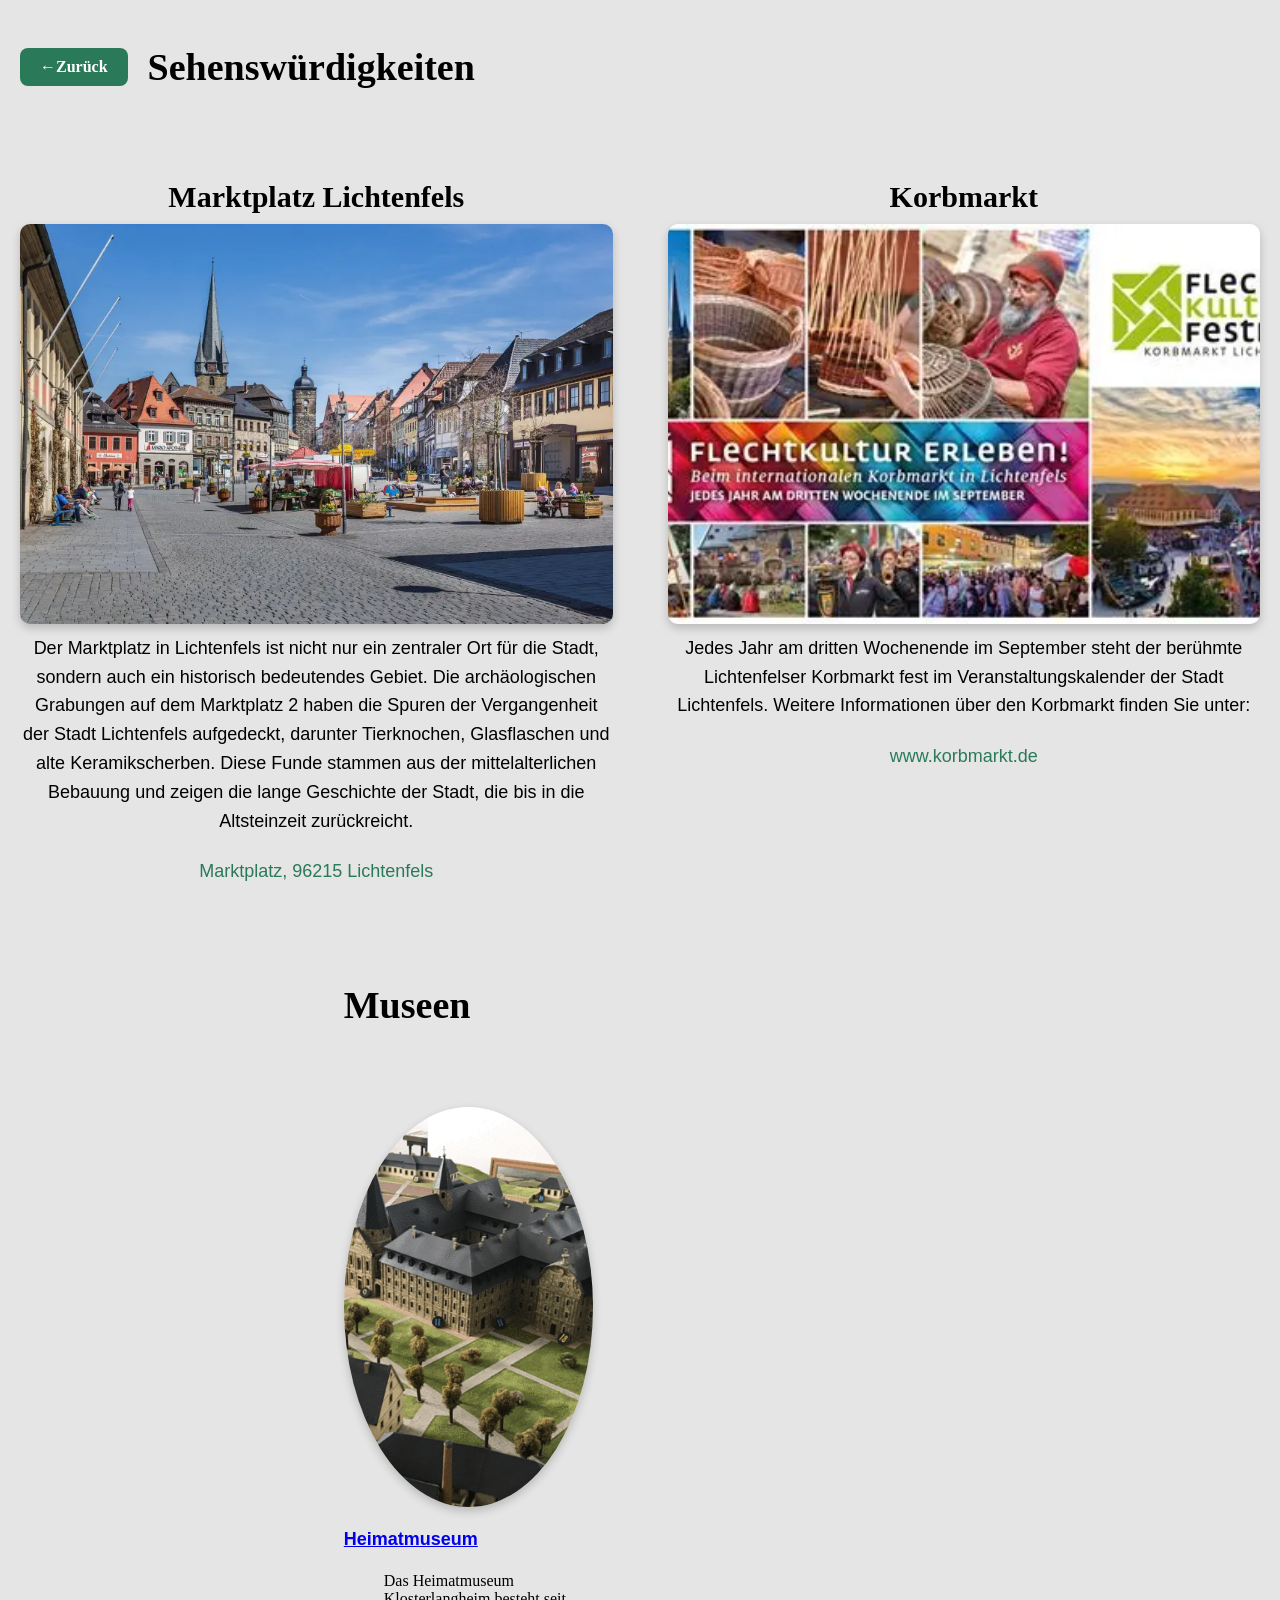
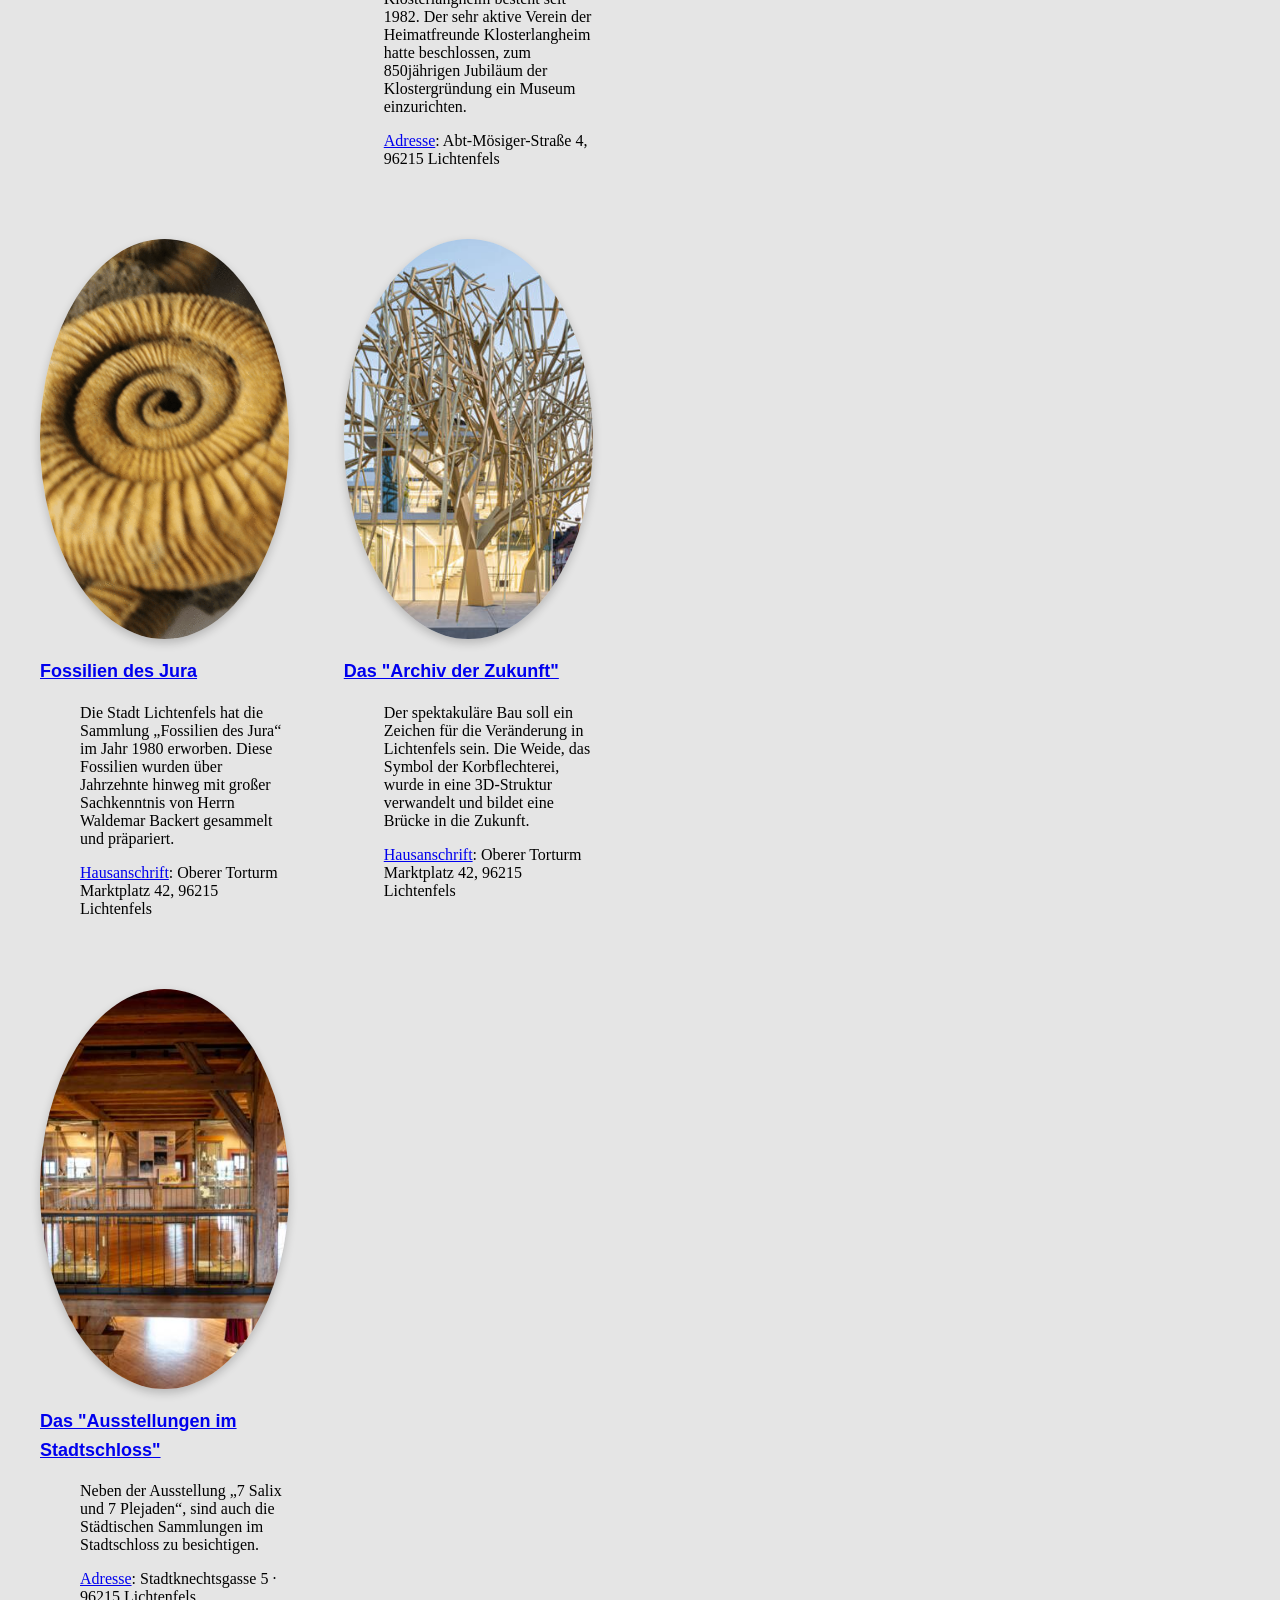
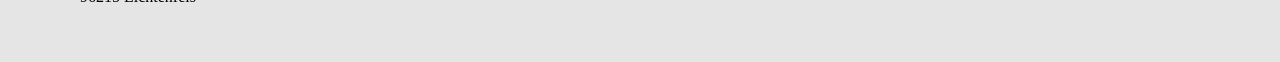
<file: sehenswuerdigkeiten.html>
<!DOCTYPE html>
<html lang="en">
<head>
    <meta charset="UTF-8">
    <meta name="viewport" content="width=device-width, initial-scale=1.0">
    <title>Sehenswürdigkeiten - Lichtenfels</title>
    <link href="style.css" rel="stylesheet">
</head>
<body id="body-sehenswuerdigkeiten">

    <div class="seite-header">
        <a href="index.html" class="zurueck-btn"> ←Zurück</a>
        <h1>Sehenswürdigkeiten</h1>
    </div>

    <div id="marktplatz_korbmarkt">
       <div class="marktplatz">
    <h2 class="marktplatz-text">Marktplatz Lichtenfels</h2>
    <img src="bilder/marktplatz.webp" class="bild_marktplatz">
    <p>Der Marktplatz in Lichtenfels ist nicht nur ein zentraler Ort für die Stadt, sondern auch ein historisch bedeutendes
       Gebiet. Die archäologischen Grabungen auf dem Marktplatz 2 haben die Spuren der Vergangenheit der Stadt Lichtenfels
       aufgedeckt, darunter Tierknochen, Glasflaschen und alte Keramikscherben. Diese Funde stammen aus der mittelalterlichen 
       Bebauung und zeigen die lange Geschichte der Stadt, die bis in die Altsteinzeit zurückreicht.</p>
    <a href="https://www.bing.com/maps/search?q=Marktplatz%2C+96215+Lichtenfels" class="link-marktplatz">Marktplatz, 96215 Lichtenfels</a>
</div>

<div class="korbmarkt">
    <h2 class="korbmarkt-text">Korbmarkt</h2>
    <img src="bilder/korbmarkt.webp" class="bild_korbmarkt">
    <p>Jedes Jahr am dritten Wochenende im September steht der berühmte Lichtenfelser Korbmarkt fest im Veranstaltungskalender der 
       Stadt Lichtenfels. Weitere Informationen über den Korbmarkt finden Sie unter:</p>
    <a href="https://www.korbmarkt.de/" class="link-korbmarkt">www.korbmarkt.de</a>
</div>
    
    

     <div id="museen">
        <p><h1>Museen</h1></p>
        <div class="heimatmuseum">
            <img src="bilder/Heimatmuseum rund-480x480.gif" class="bild_heimatmuseum">
             <a href="https://www.lichtenfels.de/kultur-und-tourismus/lichtenfels-entdecken/museen-sammlungen/heimatmuseum"><p><b>Heimatmuseum</b></p></a> 
             <ul> Das Heimatmuseum Klosterlangheim besteht seit 1982. Der sehr aktive Verein der Heimatfreunde Klosterlangheim hatte beschlossen,
              zum 850jährigen Jubiläum der Klostergründung ein Museum einzurichten. </ul>
             <ul><a href="https://www.bing.com/maps/search?name=Heimatmuseum&trfc=&mepi=0%7E%7EEmbedded%7ELargeMapLink&FORM=MPSRPL&style=r&q=
                        Heimatmuseum&ss=id.ypid%3AYN988FBB30ED2F203D&ppois=50.1110725402832_11.112212181091309_Heimatmuseum&cp=50.111073%7E11.
                        112212&lvl=15">Adresse</a>: Abt-Mösiger-Straße 4, 96215 Lichtenfels</ul>        
        </div>

        <div class="fossilien_des_jura">
            <img src="bilder/Fossilie_cut-480x480.gif" class="bild_fossiie">
            <a href="https://www.lichtenfels.de/kultur-und-tourismus/lichtenfels-entdecken/museen-sammlungen/fossilien-des-jura"><p><b>Fossilien des Jura</b></p></a>
            <ul>Die Stadt Lichtenfels hat die Sammlung „Fossilien des Jura“ im Jahr 1980 erworben. Diese Fossilien wurden über Jahrzehnte hinweg
                mit großer Sachkenntnis von Herrn Waldemar Backert gesammelt und präpariert.</ul>
            <ul><a href="https://www.bing.com/maps/search?name=Oberer+Stadtturm&trfc=&mepi=0%7E%7EEmbedded%7ELargeMapLink&FORM=MPSRPL&style=
                r&q=Oberer+Stadtturm&ss=id.ypid%3AYN3F76D37C5207635F&ppois=50.14676284790039_11.066373825073242_Oberer+Stadtturm&cp=50.146763%7E11.
                066374&lvl=15">Hausanschrift</a>: Oberer Torturm Marktplatz 42, 96215 Lichtenfels</ul>    
        </div>

        <div class="archiv_der_zukunft">
            <img src="bilder/Archiv_der_Zukunft_Lichtenfels.jpg" class="bild_archiv">
            <a href="https://www.lichtenfels.de/kultur-und-tourismus/lichtenfels-entdecken/sehenswert/das-archiv-der-zukunft"><p><b>Das "Archiv der Zukunft"</b></p></a>
            <ul>Der spektakuläre Bau soll ein Zeichen für die Veränderung in Lichtenfels sein. Die Weide, das Symbol der Korbflechterei, wurde in eine 3D-Struktur verwandelt
                 und bildet eine Brücke in die Zukunft.</ul>
            <ul><a href="https://www.bing.com/maps/search?name=Oberer+Stadtturm&trfc=&mepi=0%7E%7EEmbedded%7ELargeMapLink&FORM=MPSRPL&style=
                r&q=Oberer+Stadtturm&ss=id.ypid%3AYN3F76D37C5207635F&ppois=50.14676284790039_11.066373825073242_Oberer+Stadtturm&cp=50.146763%7E11.
                066374&lvl=15">Hausanschrift</a>: Oberer Torturm Marktplatz 42, 96215 Lichtenfels</ul>    
        </div>

        <div class="stadtschloss">
            <img src="bilder/Stadtschloss.jpg" class="bild_stadtschloss">
            <a href="https://www.lichtenfels.de/kultur-und-tourismus/lichtenfels-entdecken/museen-sammlungen/ausstellungen-im-stadtschloss"><p><b>Das "Ausstellungen im Stadtschloss"</b></p></a>
            <ul>Neben der Ausstellung „7 Salix und 7 Plejaden“, sind auch die Städtischen Sammlungen im Stadtschloss zu besichtigen.</ul>
            <ul><a href="https://www.bing.com/maps/search?name=Stadtschloss+Lichtenfels&trfc=&mepi=0%7E%7EEmbedded%7ELargeMapLink&FORM=MPSRPL&style=r&q=Stadtschloss+Lichtenfels&ss=id.
                ypid%3AYN2174FDDDBD9D47F7&ppois=50.14546585083008_11.064484596252441_Stadtschloss+Lichtenfels&cp=50.145466%7E11.064485&lvl=15">
                Adresse</a>: Stadtknechtsgasse 5 · 96215 Lichtenfels </ul>    
        </div>
     </div>


    
</body>
</html>
</file>
<file: style.css>
body {
    margin: 0;
    padding: 0;
    min-height: 100vh;
    background-size: cover;
    background-position: center;
    background-repeat: no-repeat;
    background: rgba(255, 255, 255, 0.74);

  }

  .header {
    display: flex;
    align-items: center;
    justify-content: space-between;
    padding: 10px 30px;
    background: rgba(0,0,0,0.10);
    top: 0;
    z-index: 100;
    box-shadow: 0 2px 10px rgba(0,0,0,0.2);
}

.header-logo {
    height: 50px;
    width: auto;
}

.nav-liste {
    display: flex;
    list-style: none;
    margin: 0;
    padding: 0;
    gap: 5px;
}

.nav-link {
    text-decoration: none;
    color: black;
    padding: 8px 15px;
    border-radius: 20px;
    font-size: 20px;
    font-family: 'Merriweather', serif;
    transition: all 0.2s;
}

.nav-link:hover {
    background: rgba(255, 255, 255, 0.74);
}


#weather {
    display: flex;
    flex-direction: row;
    gap: 20px;
    align-items: center;
    color: black;
}

.wet-tag {
    display: flex;
    align-items: center;
    gap: 8px;   
}

.wet-tag i {
    font-size: 35px;
    color: black;
}

.temp {
    font-size: 16px;
    font-weight: bold;
    margin: 0;
}

.tag {
    font-size: 12px;
    margin: 0;
    color: black;
}


#lichtenfels {
    position: relative;
    width: 100%;
    height: 80vh;
    overflow: hidden;
}

#lichtenfels img {
    width: 100%;
    height: 100%;
    object-fit: cover;  
    display: block;
    position: absolute;
    top: 0;
    left: 0;
    z-index: -1;
}

#lichtenfels .lichtenfels-text {
    position: absolute;
    top: 10px;
    left: 30px;
    width: 40%;
    padding: 20px;
    border-radius: 10px;
    color: #00635A;
    text-shadow: 1px 1px 4px rgba(0,0,0,0.2);
    
}

h1 {
    font-family: 'Merriweather', serif;
    font-size: 38px;
}

h2 {
    font-family: 'Merriweather', serif;
    font-size: 25px;
}

p {
    font-family: 'Open Sans', sans-serif;
    font-size: 18px;
    line-height: 1.6;
}


.kacheln {
    display: grid;
    grid-template-columns: repeat(3, 1fr);
    gap: 40px;
    padding: 20px;
}

.karte {
    display: block;
    width: 100%;
    text-decoration: none;
    color: black;
    border-radius: 12px;
    overflow: hidden;
    box-shadow: 0 4px 10px rgba(0,0,0,0.2);
    transition: transform 0.2s;
    text-align: center;
}

.karte:hover {
    transform: scale(1.05);
    box-shadow: 0 6px 16px rgba(0,0,0,0.3);
}

.karte img {
    width: 100%;
    height: 300px;
    object-fit: contain;
    display: block;
    border-radius: 8px;
    background: #f5f5f5;
}

.karte p {
    padding: 10px;
    font-weight: bold;
    background: white;
    margin: 0;
    font-size: 30px;
    font-family: 'Merriweather', serif;
}

/* Sehenswürdigkeiten*/
#body-sehenswuerdigkeiten {
    margin: 0;
    padding: 0;
    min-height: 100vh;
    background: rgba(0,0,0,0.10);
}

/* ===== ZURÜCK BUTTON ===== */
.seite-header {
    display: flex;
    align-items: center;
    gap: 20px;
    padding: 20px;
}

.zurueck-btn {
    text-decoration: none;
    color: white;
    background: #2a7a5a;
    padding: 10px 20px;
    border-radius: 8px;
    font-weight: bold;
}

.zurueck-btn:hover {
    background: #1f5c44;
}

/* ===== MARKTPLATZ & KORBMARKT ===== */
#marktplatz_korbmarkt {
    display: grid;
    grid-template-columns: repeat(2, 1fr);
    gap: 55px;
    padding: 20px;
}

.marktplatz, .korbmarkt {
    display: flex;
    flex-direction: column;
}

.marktplatz h2, .korbmarkt h2 {
    font-family: 'Merriweather', serif;
    font-size: 30px;
    text-align: center;
    margin-bottom: 10px;
}

.bild_marktplatz, .bild_korbmarkt {
    width: 100%;
    height: 400px;
    object-fit: cover;
    border-radius: 10px;
    box-shadow: 0 4px 10px rgba(0,0,0,0.2);
    display: block;
}

.marktplatz p, .korbmarkt p {
    font-family: 'Open Sans', sans-serif;
    font-size: 18px;
    line-height: 1.6;
    text-align: center;
    margin-top: 10px;
}

.link-marktplatz, .link-korbmarkt {
    color: #2a7a5a;
    text-decoration: none;
    font-family: 'Open Sans', sans-serif;
    font-size: 18px;
    text-align: center;
    margin-top: 8px;
}

.link-marktplatz:visited, .link-korbmarkt:visited {
    color: #2a7a5a;
    #body-sehenswuerdigkeiten {
    margin: 0;
    padding: 0;
    min-height: 100vh;
    background: rgba(0,0,0,0.10);
}

/* ===== ZURÜCK BUTTON ===== */
.seite-header {
    display: flex;
    align-items: center;
    gap: 20px;
    padding: 20px;
}

.zurueck-btn {
    text-decoration: none;
    color: white;
    background: #2a7a5a;
    padding: 10px 20px;
    border-radius: 8px;
    font-weight: bold;
}

.zurueck-btn:hover {
    background: #1f5c44;
}

/* ===== MARKTPLATZ & KORBMARKT ===== */
#marktplatz_korbmarkt {
    display: grid;
    grid-template-columns: repeat(2, 1fr);
    gap: 55px;
    padding: 20px;
}

.marktplatz, .korbmarkt {
    display: flex;
    flex-direction: column;
}

.marktplatz h2, .korbmarkt h2 {
    font-family: 'Merriweather', serif;
    font-size: 30px;
    text-align: center;
    margin-bottom: 10px;
}

.bild_marktplatz, .bild_korbmarkt {
    width: 100%;
    height: 400px;
    object-fit: cover;
    border-radius: 10px;
    box-shadow: 0 4px 10px rgba(0,0,0,0.2);
    display: block;
}

.marktplatz p, .korbmarkt p {
    font-family: 'Open Sans', sans-serif;
    font-size: 18px;
    line-height: 1.6;
    text-align: center;
    margin-top: 10px;
}

.link-marktplatz, .link-korbmarkt {
   
    text-decoration: none;
    font-family: 'Open Sans', sans-serif;
    font-size: 18px;
    text-align: center;
    margin-top: 8px;
}

.link-marktplatz:visited, .link-korbmarkt:visited {
   
    text-decoration: none;
}

.link-marktplatz:hover, .link-korbmarkt:hover {
    text-decoration: underline;
}
}

#body-sehenswuerdigkeiten {
    margin: 0;
    padding: 0;
    min-height: 100vh;
    background: rgba(0,0,0,0.10);
}

/* ===== ZURÜCK BUTTON ===== */
.seite-header {
    display: flex;
    align-items: center;
    gap: 20px;
    padding: 20px;
}

.zurueck-btn {
    text-decoration: none;
    color: white;
    background: #2a7a5a;
    padding: 10px 20px;
    border-radius: 8px;
    font-weight: bold;
}

.zurueck-btn:hover {
    background: #1f5c44;
}

/* ===== MARKTPLATZ & KORBMARKT ===== */
#marktplatz_korbmarkt {
    display: grid;
    grid-template-columns: repeat(2, 1fr);
    gap: 55px;
    padding: 20px;
}

.marktplatz, .korbmarkt {
    display: flex;
    flex-direction: column;
}

.marktplatz h2, .korbmarkt h2 {
    font-family: 'Merriweather', serif;
    font-size: 30px;
    text-align: center;
    margin-bottom: 10px;
}

.bild_marktplatz, .bild_korbmarkt {
    width: 100%;
    height: 400px;
    object-fit: cover;
    border-radius: 10px;
    box-shadow: 0 4px 10px rgba(0,0,0,0.2);
    display: block;
}

.marktplatz p, .korbmarkt p {
    font-family: 'Open Sans', sans-serif;
    font-size: 18px;
    line-height: 1.6;
    text-align: center;
    margin-top: 10px;
}

.link-marktplatz, .link-korbmarkt {
    
    text-decoration: none;
    font-family: 'Open Sans', sans-serif;
    font-size: 18px;
    text-align: center;
    margin-top: 8px;
}

.link-marktplatz:visited, .link-korbmarkt:visited {
   
    text-decoration: none;
}

.link-marktplatz:hover, .link-korbmarkt:hover {
    text-decoration: underline;
}

#museen{
    display: grid;
    grid-template-columns: repeat(2, 1fr);
    gap: 55px;
    padding: 20px;
}

.bild_heimatmuseum,
.bild_fossiie,
.bild_archiv,
.bild_stadtschloss{
    width: 100%;
    height: 400px;
    border-radius: 50%;
    object-fit: cover;
    box-shadow: 0 4px 10px rgba(0,0,0,0.2);
    display: block;

}
</file>
